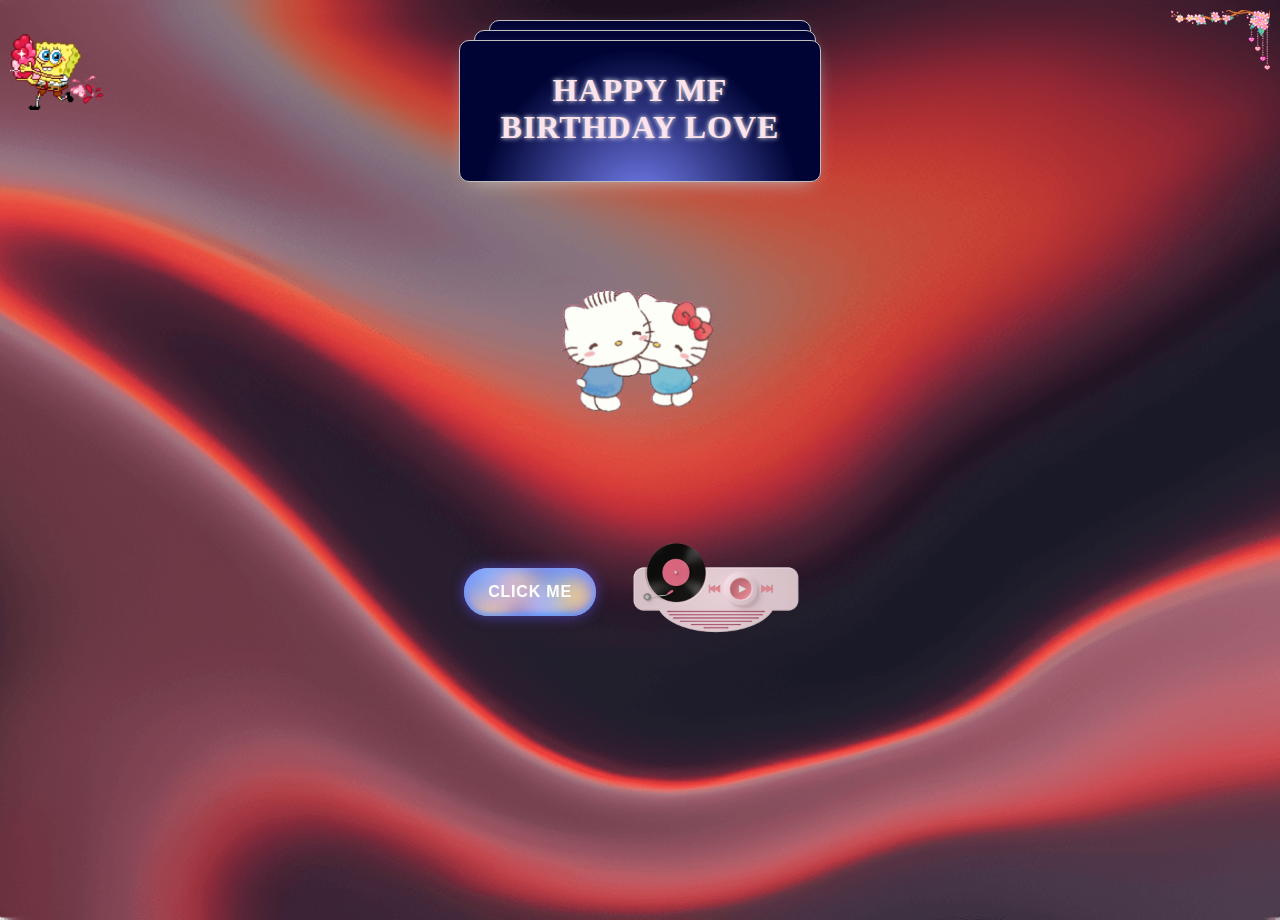
<file: index.html>
<!DOCTYPE html>
<html lang="en">
<head>
  <meta charset="UTF-8">
  <title>My GIF Page</title>
  <link rel="stylesheet" href="style.css">
  <link rel="stylesheet" href="uiverse-button.css">
  <link rel="stylesheet" href="cards.css">
  <link rel="shortcut icon" href="images/favicon (6).ico" type="image/x-icon">
</head>
<body>

    <!-- From Uiverse.io by Spacious74 --> 
<div class="container">
	<div class="card1"></div>
	<div class="card2"></div>
	<div class="card3">
	  <h1>HAPPY MF BIRTHDAY LOVE</h1>
	</div>
  </div>
  

  <img src="images/bottom left.gif" class="corner-gif top-left" alt="Top Left GIF">
  <img src="images/rightt.gif" class="corner-gif top-right" alt="Top Right GIF">

<div class="center-content">
	<img src="images/middle.gif" class="center-gif" alt="Center GIF">
  
	<div class="button-music-wrapper">
	  <a href="bcakey.html">
		<button class="uiverse">
		  <div class="wrapper">
			<span>CLICK ME</span>
			<div class="circle circle-12"></div>
			<div class="circle circle-11"></div>
			<div class="circle circle-10"></div>
			<div class="circle circle-9"></div>
			<div class="circle circle-8"></div>
			<div class="circle circle-7"></div>
			<div class="circle circle-6"></div>
			<div class="circle circle-5"></div>
			<div class="circle circle-4"></div>
			<div class="circle circle-3"></div>
			<div class="circle circle-2"></div>
			<div class="circle circle-1"></div>
		  </div>
		</button>
	  </a>
	  <img id="musicImage" src="images/song.png" alt="Music Icon" onclick="playMusic()" class="music-icon">
	</div>
  </div>
  
<!-- Audio for local file -->
<audio id="birthdayMusic" preload="auto">
	<source src="birthday song.mp3" type="audio/mp3">
	Your browser does not support the audio element.
</audio>

<script>
	// Play music when image is clicked
	function playMusic() {
		var audio = document.getElementById("birthdayMusic");
		var isPlaying = sessionStorage.getItem("musicPlaying");

		// Only play if the music isn't already playing
		if (!isPlaying) {
			audio.play(); // Start playing the music
			sessionStorage.setItem("musicPlaying", "true"); // Mark as playing
			console.log("Music is playing.");
		} else {
			console.log("Music already playing.");
		}
	}

	// Check if music is playing and resume it when the page loads
	window.onload = function() {
		var audio = document.getElementById("birthdayMusic");
		if (sessionStorage.getItem("musicPlaying") === "true") {
			audio.play(); // Resume playing music if it was playing before
			console.log("Resumed music.");
		}
	}
</script>


</body>
</html>
</file>
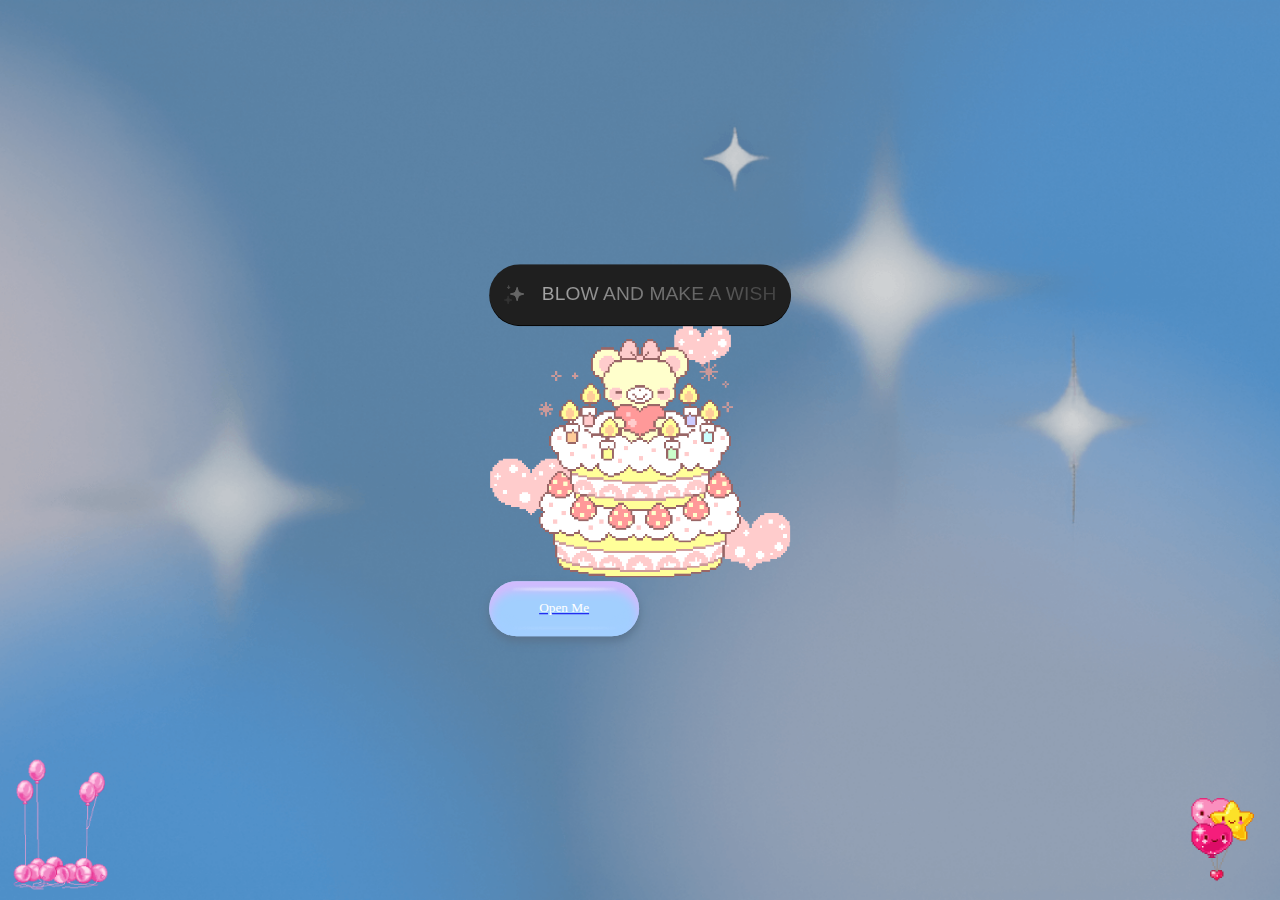
<file: bcakey.html>
<!DOCTYPE html>
<html lang="en">
<head>
  <meta charset="UTF-8">
  <title>Birthday Cake</title>
  <link rel="stylesheet" href="bcakey.css">
  <link rel="stylesheet" href="mbutton.css">
  <link rel="stylesheet" href="sbutton.css">
  <link rel="shortcut icon" href="images/favicon (6).ico" type="image/x-icon">
</head>
<body>

  <div class="center-content">
    <div class="sp">

      <button class="sparkle-button">
        <span class="spark"></span>
        
        <span class="backdrop"></span>
        <svg class="sparkle" viewBox="0 0 24 24" fill="none" xmlns="http://www.w3.org/2000/svg">
          <path d="M14.187 8.096L15 5.25L15.813 8.096C16.0231 8.83114 16.4171 9.50062 16.9577 10.0413C17.4984 10.5819 18.1679 10.9759 18.903 11.186L21.75 12L18.904 12.813C18.1689 13.0231 17.4994 13.4171 16.9587 13.9577C16.4181 14.4984 16.0241 15.1679 15.814 15.903L15 18.75L14.187 15.904C13.9769 15.1689 13.5829 14.4994 13.0423 13.9587C12.5016 13.4181 11.8321 13.0241 11.097 12.814L8.25 12L11.096 11.187C11.8311 10.9769 12.5006 10.5829 13.0413 10.0423C13.5819 9.50162 13.9759 8.83214 14.186 8.097L14.187 8.096Z" fill="black" stroke="black" stroke-linecap="round" stroke-linejoin="round"></path>
          <path d="M6 14.25L5.741 15.285C5.59267 15.8785 5.28579 16.4206 4.85319 16.8532C4.42059 17.2858 3.87853 17.5927 3.285 17.741L2.25 18L3.285 18.259C3.87853 18.4073 4.42059 18.7142 4.85319 19.1468C5.28579 19.5794 5.59267 20.1215 5.741 20.715L6 21.75L6.259 20.715C6.40725 20.1216 6.71398 19.5796 7.14639 19.147C7.5788 18.7144 8.12065 18.4075 8.714 18.259L9.75 18L8.714 17.741C8.12065 17.5925 7.5788 17.2856 7.14639 16.853C6.71398 16.4204 6.40725 15.8784 6.259 15.285L6 14.25Z" fill="black" stroke="black" stroke-linecap="round" stroke-linejoin="round"></path>
          <path d="M6.5 4L6.303 4.5915C6.24777 4.75718 6.15472 4.90774 6.03123 5.03123C5.90774 5.15472 5.75718 5.24777 5.5915 5.303L5 5.5L5.5915 5.697C5.75718 5.75223 5.90774 5.84528 6.03123 5.96877C6.15472 6.09226 6.24777 6.24282 6.303 6.4085L6.5 7L6.697 6.4085C6.75223 6.24282 6.84528 6.09226 6.96877 5.96877C7.09226 5.84528 7.24282 5.75223 7.4085 5.697L8 5.5L7.4085 5.303C7.24282 5.24777 7.09226 5.15472 6.96877 5.03123C6.84528 4.90774 6.75223 4.75718 6.697 4.5915L6.5 4Z" fill="black" stroke="black" stroke-linecap="round" stroke-linejoin="round"></path>
        </svg>
        <span class="text">BLOW AND MAKE A WISH</span>
      </button>
      <div class="bodydrop"></div>
      <span aria-hidden="true" class="particle-pen">
        <svg class="particle" viewBox="0 0 15 15" fill="none" xmlns="http://www.w3.org/2000/svg">
          <path d="M6.937 3.846L7.75 1L8.563 3.846C8.77313 4.58114 9.1671 5.25062 9.70774 5.79126C10.2484 6.3319 10.9179 6.72587 11.653 6.936L14.5 7.75L11.654 8.563C10.9189 8.77313 10.2494 9.1671 9.70874 9.70774C9.1681 10.2484 8.77413 10.9179 8.564 11.653L7.75 14.5L6.937 11.654C6.72687 10.9189 6.3329 10.2494 5.79226 9.70874C5.25162 9.1681 4.58214 8.77413 3.847 8.564L1 7.75L3.846 6.937C4.58114 6.72687 5.25062 6.3329 5.79126 5.79226C6.3319 5.25162 6.72587 4.58214 6.936 3.847L6.937 3.846Z" fill="black" stroke="black" stroke-linecap="round" stroke-linejoin="round"></path>
        </svg>
        <svg class="particle" viewBox="0 0 15 15" fill="none" xmlns="http://www.w3.org/2000/svg">
          <path d="M6.937 3.846L7.75 1L8.563 3.846C8.77313 4.58114 9.1671 5.25062 9.70774 5.79126C10.2484 6.3319 10.9179 6.72587 11.653 6.936L14.5 7.75L11.654 8.563C10.9189 8.77313 10.2494 9.1671 9.70874 9.70774C9.1681 10.2484 8.77413 10.9179 8.564 11.653L7.75 14.5L6.937 11.654C6.72687 10.9189 6.3329 10.2494 5.79226 9.70874C5.25162 9.1681 4.58214 8.77413 3.847 8.564L1 7.75L3.846 6.937C4.58114 6.72687 5.25062 6.3329 5.79126 5.79226C6.3319 5.25162 6.72587 4.58214 6.936 3.847L6.937 3.846Z" fill="black" stroke="black" stroke-linecap="round" stroke-linejoin="round"></path>
        </svg>
        <svg class="particle" viewBox="0 0 15 15" fill="none" xmlns="http://www.w3.org/2000/svg">
          <path d="M6.937 3.846L7.75 1L8.563 3.846C8.77313 4.58114 9.1671 5.25062 9.70774 5.79126C10.2484 6.3319 10.9179 6.72587 11.653 6.936L14.5 7.75L11.654 8.563C10.9189 8.77313 10.2494 9.1671 9.70874 9.70774C9.1681 10.2484 8.77413 10.9179 8.564 11.653L7.75 14.5L6.937 11.654C6.72687 10.9189 6.3329 10.2494 5.79226 9.70874C5.25162 9.1681 4.58214 8.77413 3.847 8.564L1 7.75L3.846 6.937C4.58114 6.72687 5.25062 6.3329 5.79126 5.79226C6.3319 5.25162 6.72587 4.58214 6.936 3.847L6.937 3.846Z" fill="black" stroke="black" stroke-linecap="round" stroke-linejoin="round"></path>
        </svg>
        <svg class="particle" viewBox="0 0 15 15" fill="none" xmlns="http://www.w3.org/2000/svg">
          <path d="M6.937 3.846L7.75 1L8.563 3.846C8.77313 4.58114 9.1671 5.25062 9.70774 5.79126C10.2484 6.3319 10.9179 6.72587 11.653 6.936L14.5 7.75L11.654 8.563C10.9189 8.77313 10.2494 9.1671 9.70874 9.70774C9.1681 10.2484 8.77413 10.9179 8.564 11.653L7.75 14.5L6.937 11.654C6.72687 10.9189 6.3329 10.2494 5.79226 9.70874C5.25162 9.1681 4.58214 8.77413 3.847 8.564L1 7.75L3.846 6.937C4.58114 6.72687 5.25062 6.3329 5.79126 5.79226C6.3319 5.25162 6.72587 4.58214 6.936 3.847L6.937 3.846Z" fill="black" stroke="black" stroke-linecap="round" stroke-linejoin="round"></path>
        </svg>
        <svg class="particle" viewBox="0 0 15 15" fill="none" xmlns="http://www.w3.org/2000/svg">
          <path d="M6.937 3.846L7.75 1L8.563 3.846C8.77313 4.58114 9.1671 5.25062 9.70774 5.79126C10.2484 6.3319 10.9179 6.72587 11.653 6.936L14.5 7.75L11.654 8.563C10.9189 8.77313 10.2494 9.1671 9.70874 9.70774C9.1681 10.2484 8.77413 10.9179 8.564 11.653L7.75 14.5L6.937 11.654C6.72687 10.9189 6.3329 10.2494 5.79226 9.70874C5.25162 9.1681 4.58214 8.77413 3.847 8.564L1 7.75L3.846 6.937C4.58114 6.72687 5.25062 6.3329 5.79126 5.79226C6.3319 5.25162 6.72587 4.58214 6.936 3.847L6.937 3.846Z" fill="black" stroke="black" stroke-linecap="round" stroke-linejoin="round"></path>
        </svg>
        <svg class="particle" viewBox="0 0 15 15" fill="none" xmlns="http://www.w3.org/2000/svg">
          <path d="M6.937 3.846L7.75 1L8.563 3.846C8.77313 4.58114 9.1671 5.25062 9.70774 5.79126C10.2484 6.3319 10.9179 6.72587 11.653 6.936L14.5 7.75L11.654 8.563C10.9189 8.77313 10.2494 9.1671 9.70874 9.70774C9.1681 10.2484 8.77413 10.9179 8.564 11.653L7.75 14.5L6.937 11.654C6.72687 10.9189 6.3329 10.2494 5.79226 9.70874C5.25162 9.1681 4.58214 8.77413 3.847 8.564L1 7.75L3.846 6.937C4.58114 6.72687 5.25062 6.3329 5.79126 5.79226C6.3319 5.25162 6.72587 4.58214 6.936 3.847L6.937 3.846Z" fill="black" stroke="black" stroke-linecap="round" stroke-linejoin="round"></path>
        </svg>
        <svg class="particle" viewBox="0 0 15 15" fill="none" xmlns="http://www.w3.org/2000/svg">
          <path d="M6.937 3.846L7.75 1L8.563 3.846C8.77313 4.58114 9.1671 5.25062 9.70774 5.79126C10.2484 6.3319 10.9179 6.72587 11.653 6.936L14.5 7.75L11.654 8.563C10.9189 8.77313 10.2494 9.1671 9.70874 9.70774C9.1681 10.2484 8.77413 10.9179 8.564 11.653L7.75 14.5L6.937 11.654C6.72687 10.9189 6.3329 10.2494 5.79226 9.70874C5.25162 9.1681 4.58214 8.77413 3.847 8.564L1 7.75L3.846 6.937C4.58114 6.72687 5.25062 6.3329 5.79126 5.79226C6.3319 5.25162 6.72587 4.58214 6.936 3.847L6.937 3.846Z" fill="black" stroke="black" stroke-linecap="round" stroke-linejoin="round"></path>
        </svg>
        <svg class="particle" viewBox="0 0 15 15" fill="none" xmlns="http://www.w3.org/2000/svg">
          <path d="M6.937 3.846L7.75 1L8.563 3.846C8.77313 4.58114 9.1671 5.25062 9.70774 5.79126C10.2484 6.3319 10.9179 6.72587 11.653 6.936L14.5 7.75L11.654 8.563C10.9189 8.77313 10.2494 9.1671 9.70874 9.70774C9.1681 10.2484 8.77413 10.9179 8.564 11.653L7.75 14.5L6.937 11.654C6.72687 10.9189 6.3329 10.2494 5.79226 9.70874C5.25162 9.1681 4.58214 8.77413 3.847 8.564L1 7.75L3.846 6.937C4.58114 6.72687 5.25062 6.3329 5.79126 5.79226C6.3319 5.25162 6.72587 4.58214 6.936 3.847L6.937 3.846Z" fill="black" stroke="black" stroke-linecap="round" stroke-linejoin="round"></path>
        </svg>
        <svg class="particle" viewBox="0 0 15 15" fill="none" xmlns="http://www.w3.org/2000/svg">
          <path d="M6.937 3.846L7.75 1L8.563 3.846C8.77313 4.58114 9.1671 5.25062 9.70774 5.79126C10.2484 6.3319 10.9179 6.72587 11.653 6.936L14.5 7.75L11.654 8.563C10.9189 8.77313 10.2494 9.1671 9.70874 9.70774C9.1681 10.2484 8.77413 10.9179 8.564 11.653L7.75 14.5L6.937 11.654C6.72687 10.9189 6.3329 10.2494 5.79226 9.70874C5.25162 9.1681 4.58214 8.77413 3.847 8.564L1 7.75L3.846 6.937C4.58114 6.72687 5.25062 6.3329 5.79126 5.79226C6.3319 5.25162 6.72587 4.58214 6.936 3.847L6.937 3.846Z" fill="black" stroke="black" stroke-linecap="round" stroke-linejoin="round"></path>
        </svg>
        <svg class="particle" viewBox="0 0 15 15" fill="none" xmlns="http://www.w3.org/2000/svg">
          <path d="M6.937 3.846L7.75 1L8.563 3.846C8.77313 4.58114 9.1671 5.25062 9.70774 5.79126C10.2484 6.3319 10.9179 6.72587 11.653 6.936L14.5 7.75L11.654 8.563C10.9189 8.77313 10.2494 9.1671 9.70874 9.70774C9.1681 10.2484 8.77413 10.9179 8.564 11.653L7.75 14.5L6.937 11.654C6.72687 10.9189 6.3329 10.2494 5.79226 9.70874C5.25162 9.1681 4.58214 8.77413 3.847 8.564L1 7.75L3.846 6.937C4.58114 6.72687 5.25062 6.3329 5.79126 5.79226C6.3319 5.25162 6.72587 4.58214 6.936 3.847L6.937 3.846Z" fill="black" stroke="black" stroke-linecap="round" stroke-linejoin="round"></path>
        </svg><svg class="particle" viewBox="0 0 15 15" fill="none" xmlns="http://www.w3.org/2000/svg">
          <path d="M6.937 3.846L7.75 1L8.563 3.846C8.77313 4.58114 9.1671 5.25062 9.70774 5.79126C10.2484 6.3319 10.9179 6.72587 11.653 6.936L14.5 7.75L11.654 8.563C10.9189 8.77313 10.2494 9.1671 9.70874 9.70774C9.1681 10.2484 8.77413 10.9179 8.564 11.653L7.75 14.5L6.937 11.654C6.72687 10.9189 6.3329 10.2494 5.79226 9.70874C5.25162 9.1681 4.58214 8.77413 3.847 8.564L1 7.75L3.846 6.937C4.58114 6.72687 5.25062 6.3329 5.79126 5.79226C6.3319 5.25162 6.72587 4.58214 6.936 3.847L6.937 3.846Z" fill="black" stroke="black" stroke-linecap="round" stroke-linejoin="round"></path>
        </svg><svg class="particle" viewBox="0 0 15 15" fill="none" xmlns="http://www.w3.org/2000/svg">
          <path d="M6.937 3.846L7.75 1L8.563 3.846C8.77313 4.58114 9.1671 5.25062 9.70774 5.79126C10.2484 6.3319 10.9179 6.72587 11.653 6.936L14.5 7.75L11.654 8.563C10.9189 8.77313 10.2494 9.1671 9.70874 9.70774C9.1681 10.2484 8.77413 10.9179 8.564 11.653L7.75 14.5L6.937 11.654C6.72687 10.9189 6.3329 10.2494 5.79226 9.70874C5.25162 9.1681 4.58214 8.77413 3.847 8.564L1 7.75L3.846 6.937C4.58114 6.72687 5.25062 6.3329 5.79126 5.79226C6.3319 5.25162 6.72587 4.58214 6.936 3.847L6.937 3.846Z" fill="black" stroke="black" stroke-linecap="round" stroke-linejoin="round"></path>
        </svg>
        <svg class="particle" viewBox="0 0 15 15" fill="none" xmlns="http://www.w3.org/2000/svg">
          <path d="M6.937 3.846L7.75 1L8.563 3.846C8.77313 4.58114 9.1671 5.25062 9.70774 5.79126C10.2484 6.3319 10.9179 6.72587 11.653 6.936L14.5 7.75L11.654 8.563C10.9189 8.77313 10.2494 9.1671 9.70874 9.70774C9.1681 10.2484 8.77413 10.9179 8.564 11.653L7.75 14.5L6.937 11.654C6.72687 10.9189 6.3329 10.2494 5.79226 9.70874C5.25162 9.1681 4.58214 8.77413 3.847 8.564L1 7.75L3.846 6.937C4.58114 6.72687 5.25062 6.3329 5.79126 5.79226C6.3319 5.25162 6.72587 4.58214 6.936 3.847L6.937 3.846Z" fill="black" stroke="black" stroke-linecap="round" stroke-linejoin="round"></path>
        </svg><svg class="particle" viewBox="0 0 15 15" fill="none" xmlns="http://www.w3.org/2000/svg">
          <path d="M6.937 3.846L7.75 1L8.563 3.846C8.77313 4.58114 9.1671 5.25062 9.70774 5.79126C10.2484 6.3319 10.9179 6.72587 11.653 6.936L14.5 7.75L11.654 8.563C10.9189 8.77313 10.2494 9.1671 9.70874 9.70774C9.1681 10.2484 8.77413 10.9179 8.564 11.653L7.75 14.5L6.937 11.654C6.72687 10.9189 6.3329 10.2494 5.79226 9.70874C5.25162 9.1681 4.58214 8.77413 3.847 8.564L1 7.75L3.846 6.937C4.58114 6.72687 5.25062 6.3329 5.79126 5.79226C6.3319 5.25162 6.72587 4.58214 6.936 3.847L6.937 3.846Z" fill="black" stroke="black" stroke-linecap="round" stroke-linejoin="round"></path>
        </svg><svg class="particle" viewBox="0 0 15 15" fill="none" xmlns="http://www.w3.org/2000/svg">
          <path d="M6.937 3.846L7.75 1L8.563 3.846C8.77313 4.58114 9.1671 5.25062 9.70774 5.79126C10.2484 6.3319 10.9179 6.72587 11.653 6.936L14.5 7.75L11.654 8.563C10.9189 8.77313 10.2494 9.1671 9.70874 9.70774C9.1681 10.2484 8.77413 10.9179 8.564 11.653L7.75 14.5L6.937 11.654C6.72687 10.9189 6.3329 10.2494 5.79226 9.70874C5.25162 9.1681 4.58214 8.77413 3.847 8.564L1 7.75L3.846 6.937C4.58114 6.72687 5.25062 6.3329 5.79126 5.79226C6.3319 5.25162 6.72587 4.58214 6.936 3.847L6.937 3.846Z" fill="black" stroke="black" stroke-linecap="round" stroke-linejoin="round"></path>
        </svg><svg class="particle" viewBox="0 0 15 15" fill="none" xmlns="http://www.w3.org/2000/svg">
          <path d="M6.937 3.846L7.75 1L8.563 3.846C8.77313 4.58114 9.1671 5.25062 9.70774 5.79126C10.2484 6.3319 10.9179 6.72587 11.653 6.936L14.5 7.75L11.654 8.563C10.9189 8.77313 10.2494 9.1671 9.70874 9.70774C9.1681 10.2484 8.77413 10.9179 8.564 11.653L7.75 14.5L6.937 11.654C6.72687 10.9189 6.3329 10.2494 5.79226 9.70874C5.25162 9.1681 4.58214 8.77413 3.847 8.564L1 7.75L3.846 6.937C4.58114 6.72687 5.25062 6.3329 5.79126 5.79226C6.3319 5.25162 6.72587 4.58214 6.936 3.847L6.937 3.846Z" fill="black" stroke="black" stroke-linecap="round" stroke-linejoin="round"></path>
        </svg><svg class="particle" viewBox="0 0 15 15" fill="none" xmlns="http://www.w3.org/2000/svg">
          <path d="M6.937 3.846L7.75 1L8.563 3.846C8.77313 4.58114 9.1671 5.25062 9.70774 5.79126C10.2484 6.3319 10.9179 6.72587 11.653 6.936L14.5 7.75L11.654 8.563C10.9189 8.77313 10.2494 9.1671 9.70874 9.70774C9.1681 10.2484 8.77413 10.9179 8.564 11.653L7.75 14.5L6.937 11.654C6.72687 10.9189 6.3329 10.2494 5.79226 9.70874C5.25162 9.1681 4.58214 8.77413 3.847 8.564L1 7.75L3.846 6.937C4.58114 6.72687 5.25062 6.3329 5.79126 5.79226C6.3319 5.25162 6.72587 4.58214 6.936 3.847L6.937 3.846Z" fill="black" stroke="black" stroke-linecap="round" stroke-linejoin="round"></path>
        </svg><svg class="particle" viewBox="0 0 15 15" fill="none" xmlns="http://www.w3.org/2000/svg">
          <path d="M6.937 3.846L7.75 1L8.563 3.846C8.77313 4.58114 9.1671 5.25062 9.70774 5.79126C10.2484 6.3319 10.9179 6.72587 11.653 6.936L14.5 7.75L11.654 8.563C10.9189 8.77313 10.2494 9.1671 9.70874 9.70774C9.1681 10.2484 8.77413 10.9179 8.564 11.653L7.75 14.5L6.937 11.654C6.72687 10.9189 6.3329 10.2494 5.79226 9.70874C5.25162 9.1681 4.58214 8.77413 3.847 8.564L1 7.75L3.846 6.937C4.58114 6.72687 5.25062 6.3329 5.79126 5.79226C6.3319 5.25162 6.72587 4.58214 6.936 3.847L6.937 3.846Z" fill="black" stroke="black" stroke-linecap="round" stroke-linejoin="round"></path>
        </svg><svg class="particle" viewBox="0 0 15 15" fill="none" xmlns="http://www.w3.org/2000/svg">
          <path d="M6.937 3.846L7.75 1L8.563 3.846C8.77313 4.58114 9.1671 5.25062 9.70774 5.79126C10.2484 6.3319 10.9179 6.72587 11.653 6.936L14.5 7.75L11.654 8.563C10.9189 8.77313 10.2494 9.1671 9.70874 9.70774C9.1681 10.2484 8.77413 10.9179 8.564 11.653L7.75 14.5L6.937 11.654C6.72687 10.9189 6.3329 10.2494 5.79226 9.70874C5.25162 9.1681 4.58214 8.77413 3.847 8.564L1 7.75L3.846 6.937C4.58114 6.72687 5.25062 6.3329 5.79126 5.79226C6.3319 5.25162 6.72587 4.58214 6.936 3.847L6.937 3.846Z" fill="black" stroke="black" stroke-linecap="round" stroke-linejoin="round"></path>
        </svg><svg class="particle" viewBox="0 0 15 15" fill="none" xmlns="http://www.w3.org/2000/svg">
          <path d="M6.937 3.846L7.75 1L8.563 3.846C8.77313 4.58114 9.1671 5.25062 9.70774 5.79126C10.2484 6.3319 10.9179 6.72587 11.653 6.936L14.5 7.75L11.654 8.563C10.9189 8.77313 10.2494 9.1671 9.70874 9.70774C9.1681 10.2484 8.77413 10.9179 8.564 11.653L7.75 14.5L6.937 11.654C6.72687 10.9189 6.3329 10.2494 5.79226 9.70874C5.25162 9.1681 4.58214 8.77413 3.847 8.564L1 7.75L3.846 6.937C4.58114 6.72687 5.25062 6.3329 5.79126 5.79226C6.3319 5.25162 6.72587 4.58214 6.936 3.847L6.937 3.846Z" fill="black" stroke="black" stroke-linecap="round" stroke-linejoin="round"></path>
        </svg>
      </span>
    </div>
    <img src="images/cake.gif" alt="Birthday Cake" class="cake-gif">
    <a href="bletter.html">
      <button class="Btn">
      Open Me
      </button>
    </a>
</div>

  <img src="images/ballons.gif" class="corner-gif bottom-left" alt="Left GIF">
  <img src="images/bally.gif" class="corner-gif bottom-right" alt="Right GIF">

  <script>
    // Check if music was playing before, and resume it
    window.onload = function() {
        if (sessionStorage.getItem("musicPlaying") === "true") {
            var audio = document.getElementById("birthdayMusic");
            audio.play(); // Resume playing music
        }
    }
</script>

<!-- Audio for local file -->
<audio id="birthdayMusic" preload="auto">
    <source src="birthday song.mp3" type="audio/mp3">
    Your browser does not support the audio element.
</audio>

</body>
</html>
</file>
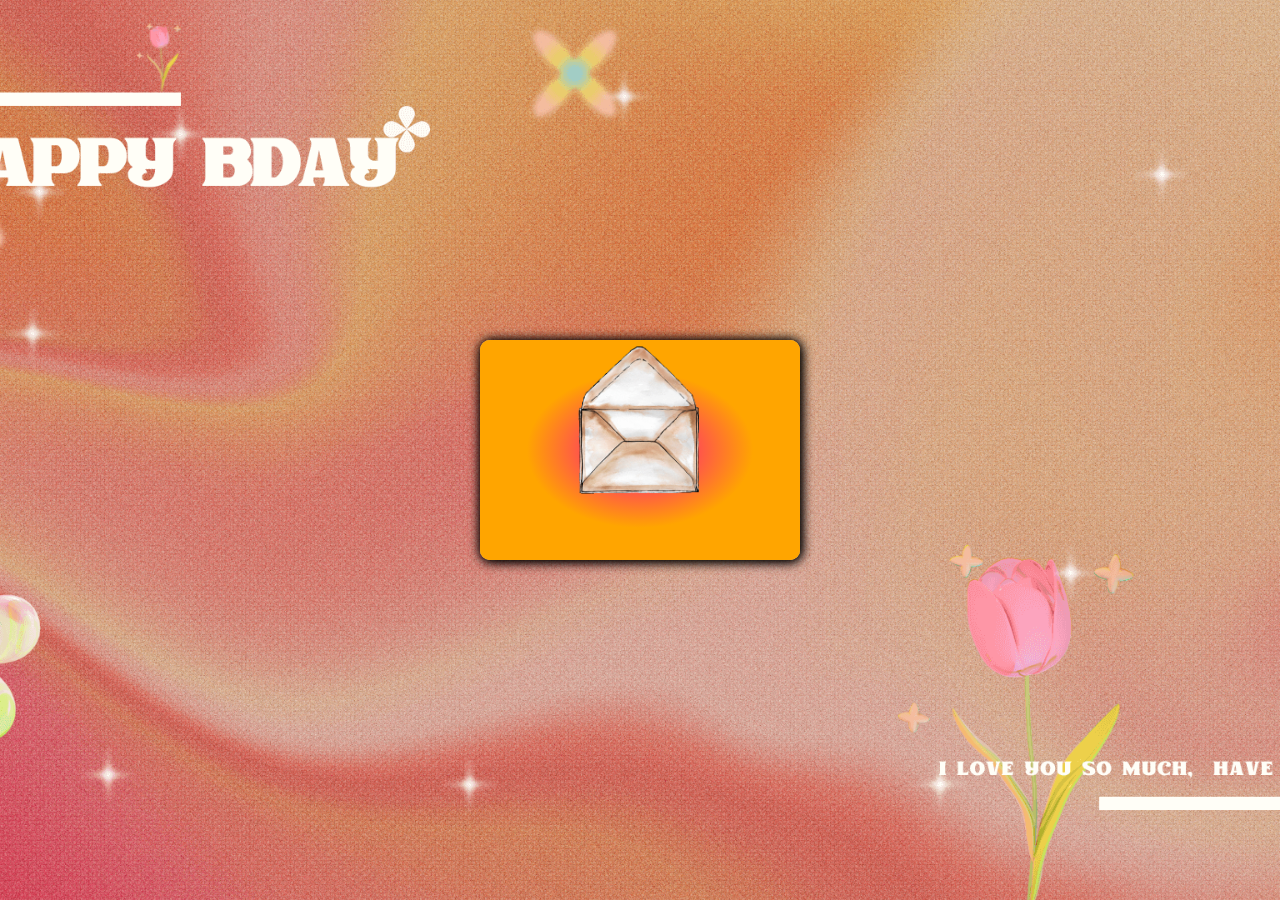
<file: bletter.html>
<!DOCTYPE html>
<html lang="en">
<head>
  <meta charset="UTF-8">
  <title>Birthday Message</title>
  <link rel="stylesheet" href="message.css">
  <link rel="stylesheet" href="card.css">
  <link rel="shortcut icon" href="images/favicon (6).ico" type="image/x-icon">
</head>
<body>

	<div class="center-content">
		<div class="book">
			<p>Happy Birthday, my love.
				You are my joy, my peace, my favorite person.
				I’m so lucky to have you.
				Wishing you all the happiness you deserve.
				
				Forever yours.</p>
			<div class="cover">
				<div class="container">
					<img src="images/mailly.gif" alt="">
				</div>
			</div>
		   </div>

	</div>

  <script>
    // Check if music was playing before, and resume it
    window.onload = function() {
        if (sessionStorage.getItem("musicPlaying") === "true") {
            var audio = document.getElementById("birthdayMusic");
            audio.play(); // Resume playing music
        }
    }
</script>

<!-- Audio for local file -->
<audio id="birthdayMusic" preload="auto">
    <source src="birthday song.mp3" type="audio/mp3">
    Your browser does not support the audio element.
</audio>

</body>
</html>
</file>
<file: style.css>
/* style.css */
body {
	margin: 0;
	padding: 0;
	background-image: url('images/RED.png');
	background-size: cover;
	background-position: center;
	height: 100vh;
	font-family: Georgia, 'Times New Roman', Times, serif;
	color: black;
	display: flex;
	justify-content: center;
	align-items: flex-start;
	padding-top: 20px;
  }
  h1 {
	color: #FDE3EC;
	font-family: Georgia, 'Times New Roman', Times, serif;
	text-align: center;
  }
  
  .corner-gif {
	position: absolute;
	width: 100px;
	height: auto;
	z-index: 10;
  }
  
  .top-left {
	top: 10px;
	left: 10px;
  }
  
  .top-right {
	top: 10px;
	right: 10px;
  }
  
  .center-content {
	position: absolute;
	top: 50%;
	left: 50%;
	transform: translate(-50%, -50%);
	text-align: center;
  }
  
  .center-gif {
	width: 250px;
	height: auto;
  }  


  .click-container {
	display: flex;
	justify-content: center;
	align-items: center;
	margin-top: 30px;
}


#musicImage {
	width: 200px;
	cursor: pointer;
}

.button-music-wrapper {
	display: flex;
	justify-content: center;
	align-items: center;
	gap: 20px; /* space between button and music icon */
	margin-top: 30px;
}

.music-icon {
	width: 50px;
	cursor: pointer;
	transition: transform 0.2s;
}

.music-icon:hover {
	transform: scale(1.1);
}
</file>
<file: uiverse-button.css>
/* From Uiverse.io by _1999 */ 
.uiverse {
	--duration: 7s;
	--easing: linear;
	--c-color-1: #ffd58c;
	--c-color-2: #69a5ff;
	--c-color-3: #c29fff;
	--c-color-4: rgba(140, 232, 255, 0.7);
	--c-shadow: rgba(99, 85, 255, 0.59);
	--c-shadow-inset-top: rgba(132, 156, 255, 0.9);
	--c-shadow-inset-bottom: rgba(62, 145, 255, 0.614);
	--c-radial-inner: #2637a4;
	--c-radial-outer: #5f64ea;
	--c-color: #ffffff;
	-webkit-tap-highlight-color: transparent;
	-webkit-appearance : none;
	outline: none;
	position: relative;
	cursor: pointer;
	border: none;
	display: table;
	border-radius: 24px;
	padding: 0;
	margin: 0;
	text-align: center;
	font-weight: 600;
	font-size: 16px;
	letter-spacing: 0.05em;
	line-height: 1.5;
	color: var(--c-color);
	background: radial-gradient(
	  circle,
	  var(--c-radial-inner),
	  var(--c-radial-outer) 80%
	);
	box-shadow: 0 0 14px var(--c-shadow);
  }
  
  .uiverse:before {
	content: "";
	pointer-events: none;
	position: absolute;
	z-index: 3;
	left: 0;
	top: 0;
	right: 0;
	bottom: 0;
	border-radius: 28px;
	box-shadow:
	  inset 0 3px 12px var(--c-shadow-inset-top),
	  inset 0 -3px 4px var(--c-shadow-inset-bottom);
  }
  .uiverse .wrapper {
	-webkit-mask-image: -webkit-radial-gradient(white, black);
	overflow: hidden;
	border-radius: 26px;
	min-width: 132px;
	padding: 12px 0;
  }
  
  .uiverse .wrapper span {
	display: inline-block;
	position: relative;
	z-index: 1;
  }
  
  .uiverse:hover {
	--duration: 1400ms;
  }
  
  .uiverse .wrapper .circle {
	position: absolute;
	left: 0;
	top: 0;
	width: 40px;
	height: 40px;
	border-radius: 50%;
	filter: blur(var(--blur, 8px));
	background: var(--background, transparent);
	transform: translate(var(--x, 0), var(--y, 0)) translateZ(0);
	animation: var(--animation, none) var(--duration) var(--easing) infinite;
  }
  
  .uiverse .wrapper .circle.circle-1,
  .uiverse .wrapper .circle.circle-9,
  .uiverse .wrapper .circle.circle-10 {
	--background: var(--c-color-4);
  }
  
  .uiverse .wrapper .circle.circle-3,
  .uiverse .wrapper .circle.circle-4 {
	--background: var(--c-color-2);
	--blur: 14px;
  }
  
  .uiverse .wrapper .circle.circle-5,
  .uiverse .wrapper .circle.circle-6 {
	--background: var(--c-color-3);
	--blur: 16px;
  }
  
  .uiverse .wrapper .circle.circle-2,
  .uiverse .wrapper .circle.circle-7,
  .uiverse .wrapper .circle.circle-8,
  .uiverse .wrapper .circle.circle-11,
  .uiverse .wrapper .circle.circle-12 {
	--background: var(--c-color-1);
	--blur: 12px;
  }
  
  .uiverse .wrapper .circle.circle-1 {
	--x: 0;
	--y: -40px;
	--animation: circle-1;
  }
  
  .uiverse .wrapper .circle.circle-2 {
	--x: 92px;
	--y: 8px;
	--animation: circle-2;
  }
  
  .uiverse .wrapper .circle.circle-3 {
	--x: -12px;
	--y: -12px;
	--animation: circle-3;
  }
  
  .uiverse .wrapper .circle.circle-4 {
	--x: 80px;
	--y: -12px;
	--animation: circle-4;
  }
  
  .uiverse .wrapper .circle.circle-5 {
	--x: 12px;
	--y: -4px;
	--animation: circle-5;
  }
  
  .uiverse .wrapper .circle.circle-6 {
	--x: 56px;
	--y: 16px;
	--animation: circle-6;
  }
  
  .uiverse .wrapper .circle.circle-7 {
	--x: 8px;
	--y: 28px;
	--animation: circle-7;
  }
  
  .uiverse .wrapper .circle.circle-8 {
	--x: 28px;
	--y: -4px;
	--animation: circle-8;
  }
  
  .uiverse .wrapper .circle.circle-9 {
	--x: 20px;
	--y: -12px;
	--animation: circle-9;
  }
  
  .uiverse .wrapper .circle.circle-10 {
	--x: 64px;
	--y: 16px;
	--animation: circle-10;
  }
  
  .uiverse .wrapper .circle.circle-11 {
	--x: 4px;
	--y: 4px;
	--animation: circle-11;
  }
  
  .uiverse .wrapper .circle.circle-12 {
	--blur: 14px;
	--x: 52px;
	--y: 4px;
	--animation: circle-12;
  }
  
  @keyframes circle-1 {
	33% {
	  transform: translate(0px, 16px) translateZ(0);
	}
  
	66% {
	  transform: translate(12px, 64px) translateZ(0);
	}
  }
  
  @keyframes circle-2 {
	33% {
	  transform: translate(80px, -10px) translateZ(0);
	}
  
	66% {
	  transform: translate(72px, -48px) translateZ(0);
	}
  }
  
  @keyframes circle-3 {
	33% {
	  transform: translate(20px, 12px) translateZ(0);
	}
  
	66% {
	  transform: translate(12px, 4px) translateZ(0);
	}
  }
  
  @keyframes circle-4 {
	33% {
	  transform: translate(76px, -12px) translateZ(0);
	}
  
	66% {
	  transform: translate(112px, -8px) translateZ(0);
	}
  }
  
  @keyframes circle-5 {
	33% {
	  transform: translate(84px, 28px) translateZ(0);
	}
  
	66% {
	  transform: translate(40px, -32px) translateZ(0);
	}
  }
  
  @keyframes circle-6 {
	33% {
	  transform: translate(28px, -16px) translateZ(0);
	}
  
	66% {
	  transform: translate(76px, -56px) translateZ(0);
	}
  }
  
  @keyframes circle-7 {
	33% {
	  transform: translate(8px, 28px) translateZ(0);
	}
  
	66% {
	  transform: translate(20px, -60px) translateZ(0);
	}
  }
  
  @keyframes circle-8 {
	33% {
	  transform: translate(32px, -4px) translateZ(0);
	}
  
	66% {
	  transform: translate(56px, -20px) translateZ(0);
	}
  }
  
  @keyframes circle-9 {
	33% {
	  transform: translate(20px, -12px) translateZ(0);
	}
  
	66% {
	  transform: translate(80px, -8px) translateZ(0);
	}
  }
  
  @keyframes circle-10 {
	33% {
	  transform: translate(68px, 20px) translateZ(0);
	}
  
	66% {
	  transform: translate(100px, 28px) translateZ(0);
	}
  }
  
  @keyframes circle-11 {
	33% {
	  transform: translate(4px, 4px) translateZ(0);
	}
  
	66% {
	  transform: translate(68px, 20px) translateZ(0);
	}
  }
  
  @keyframes circle-12 {
	33% {
	  transform: translate(56px, 0px) translateZ(0);
	}
  
	66% {
	  transform: translate(60px, -32px) translateZ(0);
	}
  }
</file>
<file: cards.css>
/* From Uiverse.io by Spacious74 */ 
.container {
	position: relative;
	width: 360px;
	margin-top: 20px; /* Adjust this if needed to give space at the top */
	display: flex;
	flex-direction: column; /* Stack the child elements vertically */
	align-items: center; /* Center the children horizontally */}
  
  .container > * {
	width: 340px;
	height: 120px;
	border: solid 1px #bebebe;
	background-color: #3F468F;
	position: absolute;
	border-radius: 10px;
	padding: 10px;
	color: #fff;
	box-shadow: 0px 8px 20px -10px #bbbbbb;
	text-shadow: 0px 0px 5px #fff;
	letter-spacing: 1px;
	background-image: radial-gradient(circle 160px at 50% 120%, #7882f5, #000435);
  }
  
  .card1 {
	width: 300px;
	margin: -20px 0px 0px 20px;
  }
  .card2 {
	width: 320px;
	margin: -10px 0px 0px 10px;
  }
</file>
<file: bcakey.css>
body {
	margin: 0;
	padding: 0;
	background-image: url('images/DARKER.png');
	background-size: cover;
	background-position: center;
	height: 100vh;
	font-family: Georgia, 'Times New Roman', Times, serif;
	position: relative;
	display: flex;
	align-items: flex-start;
	justify-content: center;
	align-items: center;
	flex-direction: column;
  }
  
  h1 {
	color: #FDE3EC;
	font-family: Georgia, 'Times New Roman', Times, serif;
	text-align: center;}

	  /* Centered Cake GIF */
	  .center-content {
		position: absolute;
		top: 50%;
		left: 50%;
		transform: translate(-50%, -50%);
		text-align: center;
	  }

	
  .cake-gif {
	width: 300px;
	height: auto;
  }

  /* Corner GIFs */
  .corner-gif {
	position: absolute;
	width: 100px;
	height: auto;
	z-index: 10;
  }
  
  .bottom-left {
	bottom: 10px;
	left: 10px;
  }
  
  .bottom-right {
	bottom: 10px;
	right: 10px;
  }
</file>
<file: mbutton.css>
.Btn {
	position: relative;
	width: 150px;
	height: 55px;
	border-radius: 45px;
	border: none;
	background-color: #A2CFFE;
	color: white;
	box-shadow: 0px 10px 10px rgb(210, 187, 253) inset,
	0px 5px 10px #5A738D,
	0px -10px 10px #A3CFFF inset;
	cursor: pointer;
	display: flex;
	align-items: center;
	justify-content: center;
	font-family: Georgia, 'Times New Roman', Times, serif;
  }
  
  .Btn::before {
	width: 70%;
	height: 2px;
	position: absolute;
	background-color: rgba(250, 250, 250, 0.678);
	content: "";
	filter: blur(1px);
	top: 7px;
	border-radius: 50%;
  }
  
  .Btn::after {
	width: 70%;
	height: 2px;
	position: absolute;
	background-color: rgba(250, 250, 250, 0.137);
	content: "";
	filter: blur(1px);
	bottom: 7px;
	border-radius: 50%;
  }
  
  .Btn:hover {
	animation: jello-horizontal 0.9s both;
  }
  
  @keyframes jello-horizontal {
	0% {
	  transform: scale3d(1, 1, 1);
	}
  
	30% {
	  transform: scale3d(1.25, 0.75, 1);
	}
  
	40% {
	  transform: scale3d(0.75, 1.25, 1);
	}
  
	50% {
	  transform: scale3d(1.15, 0.85, 1);
	}
  
	65% {
	  transform: scale3d(0.95, 1.05, 1);
	}
  
	75% {
	  transform: scale3d(1.05, 0.95, 1);
	}
  
	100% {
	  transform: scale3d(1, 1, 1);
	}
  }
</file>
<file: sbutton.css>
.sparkle-button {
	--active: 0;
	--bg: radial-gradient(
			  40% 50% at center 100%,
			  hsl(270 calc(var(--active) * 97%) 72% / var(--active)),
			  transparent
		  ),
		  radial-gradient(
			  80% 100% at center 120%,
			  hsl(260 calc(var(--active) * 97%) 70% / var(--active)),
			  transparent
		  ),
		  hsl(260 calc(var(--active) * 97%) calc((var(--active) * 44%) + 12%));
	background: var(--bg);
	font-size: 1.2rem;
	font-weight: 500;
	border: 0;
	cursor: pointer;
	padding: 1em 1em;
	display: flex;
	align-items: center;
	gap: 0.25em;
	white-space: nowrap;
	border-radius: 100px;
	position: relative;
	box-shadow: 0 0 calc(var(--active) * 3em) calc(var(--active) * 1em) hsl(260 97% 61% / 0.75),
		  0 0em 0 0 hsl(260 calc(var(--active) * 97%) calc((var(--active) * 50%) + 30%)) inset,
		  0 -0.05em 0 0 hsl(260 calc(var(--active) * 97%) calc(var(--active) * 60%)) inset;
	transition: box-shadow var(--transition), scale var(--transition), background var(--transition);
	scale: calc(1 + (var(--active) * 0.1));
	transition: .3s;
  }
  
  .sparkle-button:active {
	scale: 1;
	transition: .3s;
  }
  
  .sparkle path {
	color: hsl(0 0% calc((var(--active, 0) * 70%) + var(--base)));
	transform-box: fill-box;
	transform-origin: center;
	fill: currentColor;
	stroke: currentColor;
	animation-delay: calc((var(--transition) * 1.5) + (var(--delay) * 1s));
	animation-duration: 0.6s;
	transition: color var(--transition);
  }
  
  .sparkle-button:is(:hover, :focus-visible) path {
	animation-name: bounce;
  }
  
  @keyframes bounce {
	35%, 65% {
	  scale: var(--scale);
	}
  }
  
  .sparkle path:nth-of-type(1) {
	--scale: 0.5;
	--delay: 0.1;
	--base: 40%;
  }
  
  .sparkle path:nth-of-type(2) {
	--scale: 1.5;
	--delay: 0.2;
	--base: 20%;
  }
  
  .sparkle path:nth-of-type(3) {
	--scale: 2.5;
	--delay: 0.35;
	--base: 30%;
  }
  
  .sparkle-button:before {
	content: "";
	position: absolute;
	inset: -0.2em;
	z-index: -1;
	border: 0.25em solid hsl(260 97% 50% / 0.5);
	border-radius: 100px;
	opacity: var(--active, 0);
	transition: opacity var(--transition);
  }
  
  .spark {
	position: absolute;
	inset: 0;
	border-radius: 100px;
	rotate: 0deg;
	overflow: hidden;
	mask: linear-gradient(white, transparent 50%);
	animation: flip calc(var(--spark) * 2) infinite steps(2, end);
  }
  
  @keyframes flip {
	to {
	  rotate: 360deg;
	}
  }
  
  .spark:before {
	content: "";
	position: absolute;
	width: 200%;
	aspect-ratio: 1;
	top: 0%;
	left: 50%;
	z-index: -1;
	translate: -50% -15%;
	rotate: 0;
	transform: rotate(-90deg);
	opacity: calc((var(--active)) + 0.4);
	background: conic-gradient(
		  from 0deg,
		  transparent 0 340deg,
		  white 360deg
	  );
	transition: opacity var(--transition);
	animation: rotate var(--spark) linear infinite both;
  }
  
  .spark:after {
	content: "";
	position: absolute;
	inset: var(--cut);
	border-radius: 100px;
  }
  
  .backdrop {
	position: absolute;
	inset: var(--cut);
	background: var(--bg);
	border-radius: 100px;
	transition: background var(--transition);
  }
  
  @keyframes rotate {
	to {
	  transform: rotate(90deg);
	}
  }
  
  @supports(selector(:has(:is(+ *)))) {
	body:has(button:is(:hover, :focus-visible)) {
	  --active: 1;
	  --play-state: running;
	}
  
	.bodydrop {
	  display: none;
	}
  }
  
  .sparkle-button:is(:hover, :focus-visible) ~ :is(.bodydrop, .particle-pen) {
	--active: 1;
	--play-state: running;
  }
  
  .sparkle-button:is(:hover, :focus-visible) {
	--active: 1;
	--play-state: running;
  }
  
  .sp {
	position: relative;
  }
  
  .particle-pen {
	position: absolute;
	width: 200%;
	aspect-ratio: 1;
	top: 50%;
	left: 50%;
	translate: -50% -50%;
	-webkit-mask: radial-gradient(white, transparent 65%);
	z-index: -1;
	opacity: var(--active, 0);
	transition: opacity var(--transition);
  }
  
  .particle {
	fill: white;
	width: calc(var(--size, 0.25) * 1rem);
	aspect-ratio: 1;
	position: absolute;
	top: calc(var(--y) * 1%);
	left: calc(var(--x) * 1%);
	opacity: var(--alpha, 1);
	animation: float-out calc(var(--duration, 1) * 1s) calc(var(--delay) * -1s) infinite linear;
	transform-origin: var(--origin-x, 1000%) var(--origin-y, 1000%);
	z-index: -1;
	animation-play-state: var(--play-state, paused);
  }
  
  .particle path {
	fill: hsl(0 0% 90%);
	stroke: none;
  }
  
  .particle:nth-of-type(even) {
	animation-direction: reverse;
  }
  
  @keyframes float-out {
	to {
	  rotate: 360deg;
	}
  }
  
  .text {
	translate: 2% -6%;
	letter-spacing: 0.01ch;
	background: linear-gradient(90deg, hsl(0 0% calc((var(--active) * 100%) + 65%)), hsl(0 0% calc((var(--active) * 100%) + 26%)));
	-webkit-background-clip: text;
	color: transparent;
	transition: background var(--transition);
  }
  
  .sparkle-button svg {
	inline-size: 1.25em;
	translate: -25% -5%;
  }
</file>
<file: message.css>
body {
	margin: 0;
	padding: 0;
	height: 100vh;
	background-image: url('images/ORANGE.png');
	background-size: cover;
	background-position: center;
	font-family: Georgia, 'Times New Roman', Times, serif;
	display: flex;
	align-items: center;
	justify-content: center;
	text-align: center;
	position: relative;
	color: #fff;
  }
  
  .center-content {
	position: absolute;
	top: 50%;
	left: 50%;
	transform: translate(-50%, -50%);
	text-align: center;
  }
  
  /* Corner GIFs */
  .corner {
	position: absolute;
	width: 100px;
	height: auto;
	z-index: 10;
  }
  
  .top-left {
	top: 10px;
	left: 10px;
  }
  
  .top-right {
	top: 10px;
	right: 10px;
  }
  
  .bottom-left {
	bottom: 10px;
	left: 10px;
  }
  
  .bottom-right {
	bottom: 10px;
	right: 10px;
  }
  .container {
	width: 100%;
	height: 100%;
	background: radial-gradient(ellipse, rgb(255, 0, 153), transparent, orange) orange;
  }
</file>
<file: card.css>
.book {
	position: relative;
	border-radius: 10px;
	width: 300px;
	height: 200px;
	background-color: dark;
	-webkit-box-shadow: 1px 1px 12px #000;
	box-shadow: 1px 1px 12px #000;
	-webkit-transform: preserve-3d;
	-ms-transform: preserve-3d;
	transform: preserve-3d;
	-webkit-perspective: 2000px;
	perspective: 2000px;
	display: -webkit-box;
	display: -ms-flexbox;
	display: flex;
	-webkit-box-align: center;
	-ms-flex-align: center;
	align-items: center;
	-webkit-box-pack: center;
	-ms-flex-pack: center;
	justify-content: center;
	color: #000;
	padding: 10px;
  }
  
  .cover {
	top: 0;
	position: absolute;
	background-color: rgb(194, 187, 187);
	width: 100%;
	height: 100%;
	border-radius: 10px;
	cursor: pointer;
	-webkit-transition: all 0.5s;
	transition: all 0.5s;
	-webkit-transform-origin: 0;
	-ms-transform-origin: 0;
	transform-origin: 0;
	-webkit-box-shadow: 1px 1px 12px #000;
	box-shadow: 1px 1px 12px #000;
	display: -webkit-box;
	display: -ms-flexbox;
	display: flex;
	-webkit-box-align: center;
	-ms-flex-align: center;
	align-items: center;
	-webkit-box-pack: center;
	-ms-flex-pack: center;
	justify-content: center;
	overflow: hidden;
  }
  
  .book:hover .cover {
	-webkit-transition: all 0.5s;
	transition: all 0.5s;
	-webkit-transform: rotatey(-90deg);
	-ms-transform: rotatey(-90deg);
	transform: rotatey(-90deg);
  }
  
  img {
	max-width: 100%;
	max-height: 100%;
	object-fit: contain;
  }
</file>
